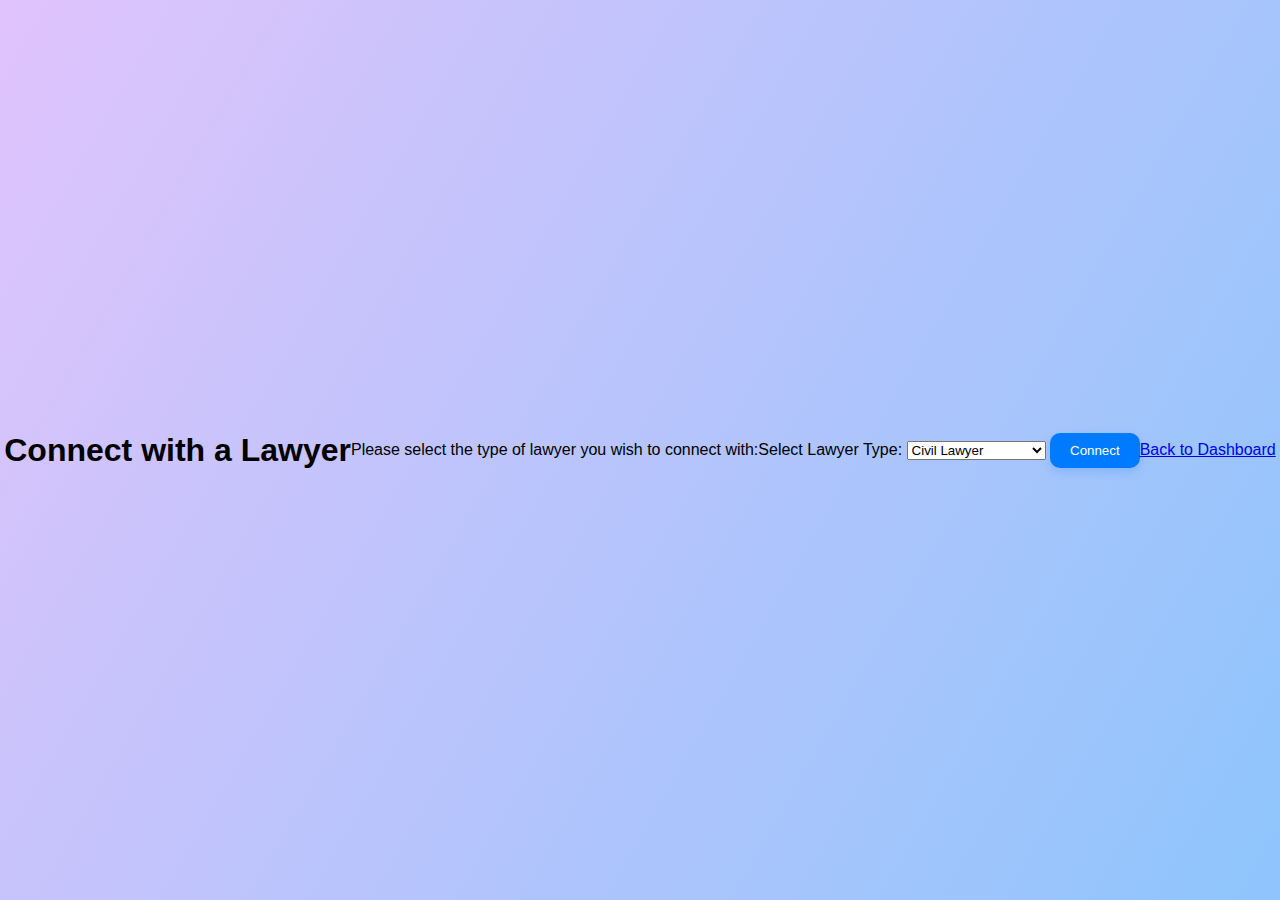
<file: templates/connect_with_lawyer.html>
<!DOCTYPE html>
<html lang="en">
<head>
  <meta charset="UTF-8" />
  <meta name="viewport" content="width=device-width, initial-scale=1.0" />
  <title>Connect with a Lawyer</title>
  <link rel="stylesheet" href="/static/css/styles.css" />
</head>
<body>
  <h1>Connect with a Lawyer</h1>
  <p>Please select the type of lawyer you wish to connect with:</p>
  
  <form action="/connect_lawyer" method="post">
    <label for="lawyer_type">Select Lawyer Type:</label>
    <select name="lawyer_type" id="lawyer_type" required>
      <option value="Civil">Civil Lawyer</option>
      <option value="Criminal">Criminal Lawyer</option>
      <option value="Family">Family Lawyer</option>
      <option value="Corporate">Corporate Lawyer</option>
      <option value="Immigration">Immigration Lawyer</option>
    </select>
    <button type="submit">Connect</button>
  </form>

  <a href="/dashboard">Back to Dashboard</a>
</body>
</html>
</file>
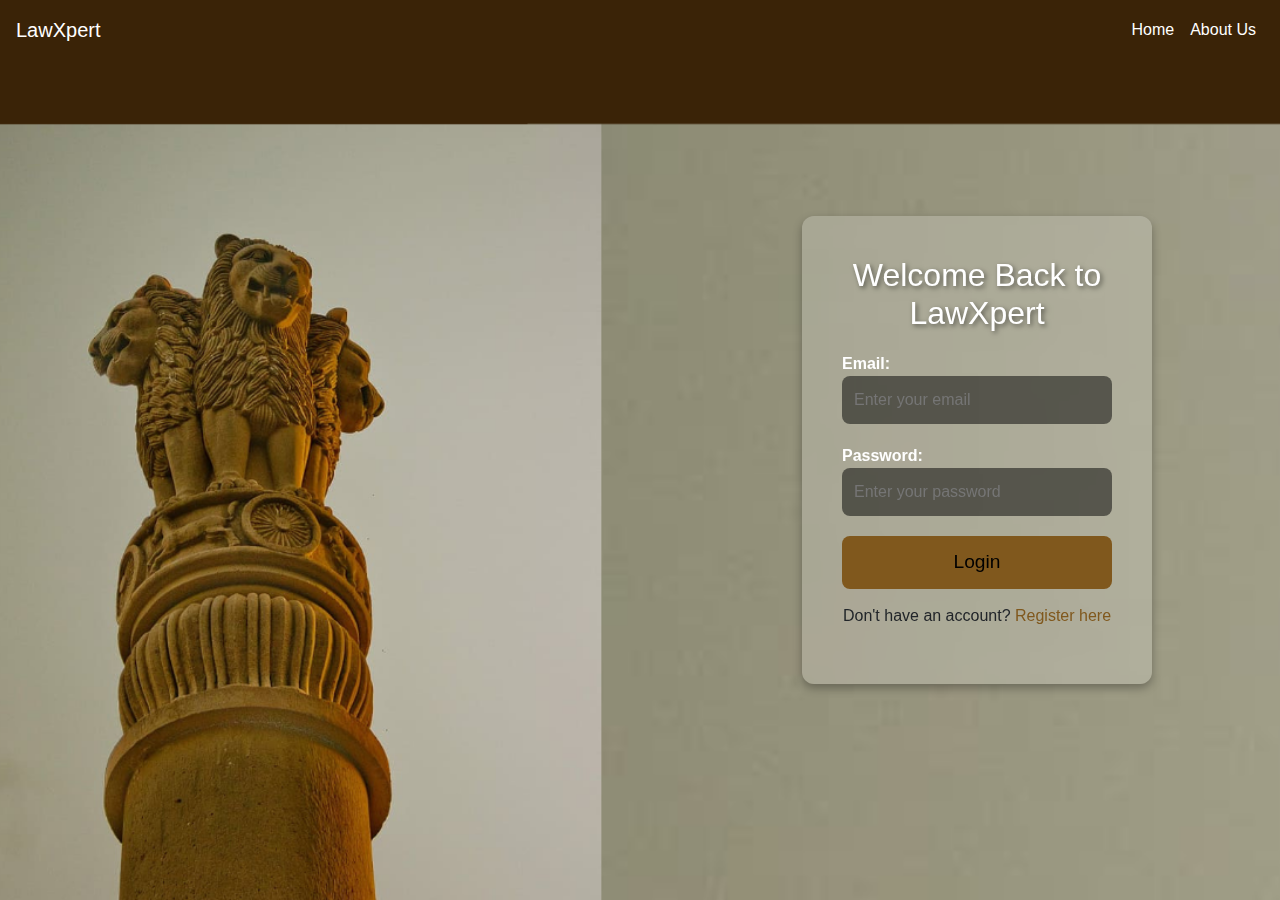
<file: templates/login.html>
<!DOCTYPE html>
<html lang="en">
<head>
  <meta charset="UTF-8" />
  <meta name="viewport" content="width=device-width, initial-scale=1.0" />
  <title>Login - LawXpert</title>
  <link rel="stylesheet" href="https://cdn.jsdelivr.net/npm/bootstrap@5.3.0/dist/css/bootstrap.min.css">
  <style>
    /* Prevent scrolling */
    html, body {
      margin: 0;
      padding: 0;
      overflow: hidden;
      height: 100%;
      font-family: 'Segoe UI', sans-serif;
      background: url('/static/images/image4.png') no-repeat center center fixed;
      background-size: cover;
    }

    /* Navbar styling */
    .navbar {
      background-color: #3a2307;
      height: 60px;
      width: 100%;
      position: fixed;
      top: 0;
      left: 0;
      z-index: 1000;
    }

    .navbar-brand, .nav-link {
      color: white !important;
    }

    /* Background container */
    .background-container {
      height: 100vh;
      display: flex;
      align-items: center;
      justify-content: flex-end;
      padding-right: 10%;
    }

    /* Login form styling */
    form {
      background: rgba(255, 255, 255, 0.2);
      backdrop-filter: blur(12px);
      padding: 40px;
      border-radius: 12px;
      width: 350px;
      box-shadow: 0px 4px 10px rgba(0, 0, 0, 0.3);
      text-align: center;
    }

    h1 {
      font-size: 2em;
      color: white;
      text-shadow: 2px 2px 5px rgba(0, 0, 0, 0.5);
      margin-bottom: 20px;
    }

    label {
      display: block;
      font-weight: bold;
      text-align: left;
      color: white;
    }

    input {
      width: 100%;
      padding: 12px;
      margin-bottom: 20px;
      border-radius: 8px;
      border: none;
      background-color: rgba(0, 0, 0, 0.5);
      color: white;
    }

    button {
      background-color:#80581d;
      color: black;
      border: none;
      padding: 12px 0;
      width: 100%;
      border-radius: 8px;
      font-size: 1.2em;
      cursor: pointer;
      transition: background-color 0.3s;
    }

    button:hover {
      background-color: #654321;
    }

    p {
      margin-top: 15px;
    }

    a {
      color: #80581d;
      text-decoration: none;
    }

    a:hover {
      color: #c47d1b;
    }
  </style>
</head>
<body>

  <!-- Navbar -->
  <nav class="navbar navbar-expand-lg">
    <a class="navbar-brand ms-3" href="#">LawXpert</a>
    <button class="navbar-toggler" type="button" data-bs-toggle="collapse" data-bs-target="#navbarNav" aria-controls="navbarNav" aria-expanded="false" aria-label="Toggle navigation">
      <span class="navbar-toggler-icon"></span>
    </button>
    <div class="collapse navbar-collapse" id="navbarNav">
      <ul class="navbar-nav ms-auto me-3">
        <li class="nav-item">
          <a class="nav-link" href="/">Home</a>
        </li>
        <li class="nav-item">
          <a class="nav-link" href="/about">About Us</a>
        </li>
      </ul>
    </div>
  </nav>


  <div class="background-container">
    <form method="post">
      <h1>Welcome Back to LawXpert</h1>
      <label for="email">Email:</label>
      <input type="email" id="email" name="email" placeholder="Enter your email" required />
      
      <label for="password">Password:</label>
      <input type="password" id="password" name="password" placeholder="Enter your password" required />
      
      <button type="submit">Login</button>
      <p>Don't have an account? <a href="/register">Register here</a></p>
    </form>
  </div>

  <script src="https://cdn.jsdelivr.net/npm/bootstrap@5.3.0/dist/js/bootstrap.bundle.min.js"></script>
</body>
</html>
</file>
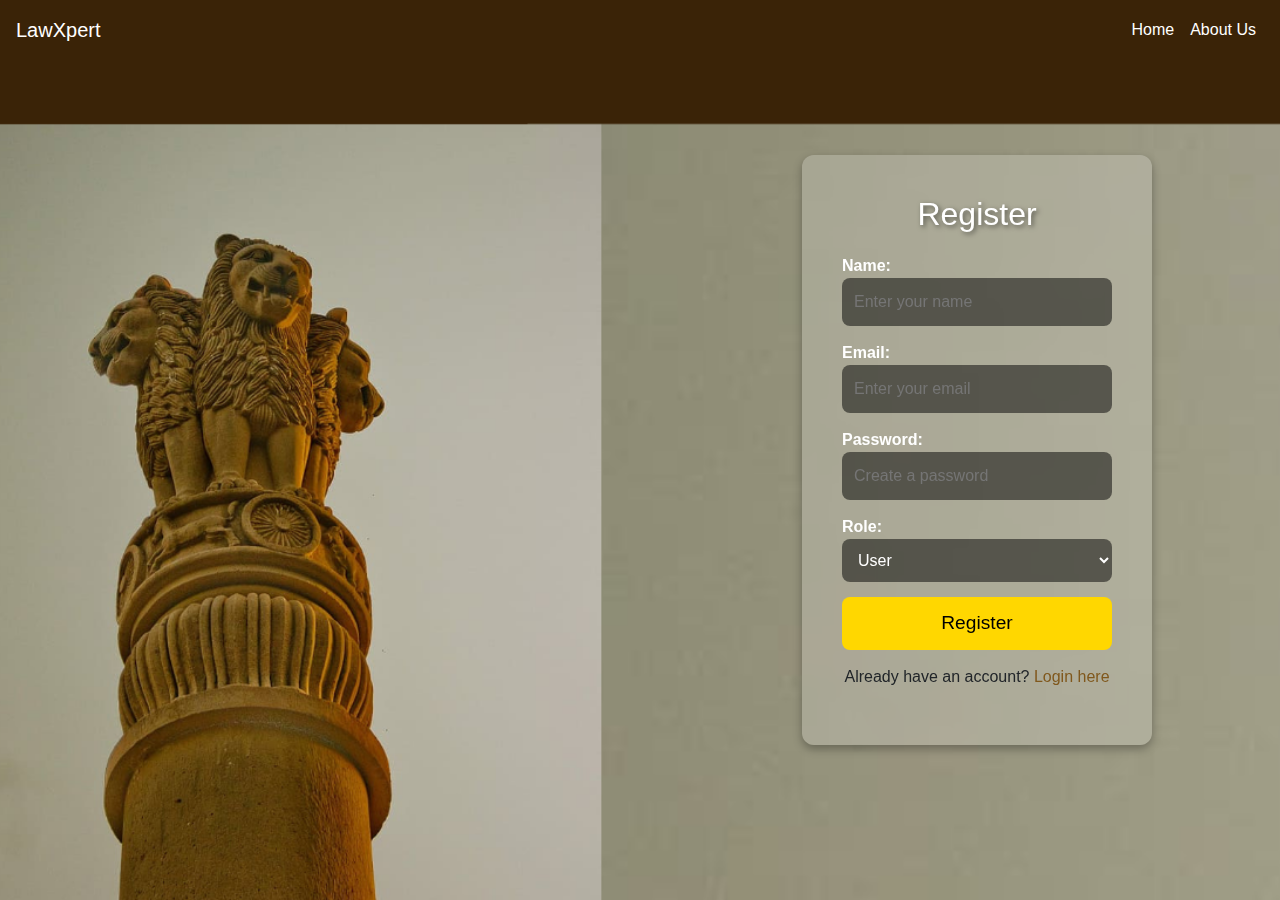
<file: templates/register.html>
<!DOCTYPE html>
<html lang="en">
<head>
    <meta charset="UTF-8">
    <meta name="viewport" content="width=device-width, initial-scale=1.0">
    <title>Register - LawXpert</title>
    <link rel="stylesheet" href="https://cdn.jsdelivr.net/npm/bootstrap@5.3.0/dist/css/bootstrap.min.css">
    <style>
        /* Prevent scrolling */
        html, body {
            margin: 0;
            padding: 0;
            overflow: hidden;
            height: 100%;
            font-family: 'Segoe UI', sans-serif;
            background: url('/static/images/image4.png') no-repeat center center fixed;
            background-size: cover;
        }

        /* Navbar */
        .navbar {
            background-color: #3a2307;
            height: 60px;
            width: 100%;
            position: fixed;
            top: 0;
            left: 0;
            z-index: 1000;
        }

        .navbar-brand, .nav-link {
            color: white !important;
        }

        /* Background container */
        .background-container {
            height: 100vh;
            display: flex;
            align-items: center;
            justify-content: flex-end;
            padding-right: 10%;
        }

        /* Register form */
        .register-form {
            background: rgba(255, 255, 255, 0.2);
            backdrop-filter: blur(12px);
            padding: 40px;
            border-radius: 12px;
            width: 350px;
            box-shadow: 0px 4px 10px rgba(0, 0, 0, 0.3);
            text-align: center;
        }

        h1 {
            font-size: 2em;
            color: white;
            text-shadow: 2px 2px 5px rgba(0, 0, 0, 0.5);
            margin-bottom: 20px;
        }

        label {
            display: block;
            font-weight: bold;
            text-align: left;
            color: white;
        }

        input, select {
            width: 100%;
            padding: 12px;
            margin-bottom: 15px;
            border-radius: 8px;
            border: none;
            background-color: rgba(0, 0, 0, 0.5);
            color: white;
        }

        button {
            background-color: gold;
            color: black;
            border: none;
            padding: 12px 0;
            width: 100%;
            border-radius: 8px;
            font-size: 1.2em;
            cursor: pointer;
            transition: background-color 0.3s;
        }

        button:hover {
            background-color: #80581d;
        }

        p {
            margin-top: 15px;
        }

        a {
            color: #80581d;
            text-decoration: none;
        }

        a:hover {
            color: #c47d1b;
        }
    </style>
</head>
<body>

    <!-- Navbar -->
    <nav class="navbar navbar-expand-lg">
        <a class="navbar-brand ms-3" href="#">LawXpert</a>
        <button class="navbar-toggler" type="button" data-bs-toggle="collapse" data-bs-target="#navbarNav" aria-controls="navbarNav" aria-expanded="false" aria-label="Toggle navigation">
            <span class="navbar-toggler-icon"></span>
        </button>
        <div class="collapse navbar-collapse" id="navbarNav">
            <ul class="navbar-nav ms-auto me-3">
                <li class="nav-item">
                    <a class="nav-link" href="/">Home</a>
                </li>
                <li class="nav-item">
                    <a class="nav-link" href="/about">About Us</a>
                </li>
            </ul>
        </div>
    </nav>

    <!-- Registration Form (Right-Aligned) -->
    <div class="background-container">
        <form class="register-form" action="/register" method="post">
            <h1>Register</h1>
        
            <label for="name">Name:</label>
            <input type="text" id="name" name="name" placeholder="Enter your name" pattern="[A-Za-z\s]+" title="Only alphabets are allowed" required>
        
            <label for="email">Email:</label>
            <input type="email" id="email" name="email" placeholder="Enter your email" pattern="[a-z0-9._%+-]+@[a-z0-9.-]+\.[a-z]{2,}$" title="Enter a valid email address" required>
        
            <label for="password">Password:</label>
            <input type="password" id="password" name="password" placeholder="Create a password" minlength="8" pattern="(?=.*[A-Za-z])(?=.*\d)[A-Za-z\d]{8,}" title="Password must be at least 8 characters long and include both letters and numbers" required>
        
            <label for="role">Role:</label>
            <select id="role" name="role" required>
                <option value="user">User</option>
                <option value="lawyer">Lawyer</option>
                <option value="admin">Admin</option>
            </select>
        
            <button type="submit">Register</button>
            <p>Already have an account? <a href="/login">Login here</a></p>
        </form>        
    </div>

    <script src="https://cdn.jsdelivr.net/npm/bootstrap@5.3.0/dist/js/bootstrap.bundle.min.js"></script>
</body>
</html>
</file>
<file: static/css/styles.css>
body {
  margin: 0;
  padding: 0;
  font-family: 'Arial', sans-serif;
  background: linear-gradient(120deg, #e0c3fc, #8ec5fc);
  display: flex;
  justify-content: center;
  align-items: center;
  height: 100vh;
}

.container {
  background-color: #ffffff;
  padding: 20px;
  border-radius: 20px;
  box-shadow: 0 12px 24px rgba(0, 0, 0, 0.15);
  width: 400px;
  animation: fadeIn 1s ease-in-out;
}

.chat-header {
  background-color: #4a69bd;
  color: white;
  padding: 10px;
  text-align: center;
  border-radius: 10px;
}

.chat-box {
  background-color: #f0f5ff;
  border-radius: 10px;
  padding: 15px;
  height: 300px;
  overflow-y: auto;
  margin: 10px 0;
  scroll-behavior: smooth;
  animation: slideUp 0.5s ease;
}

.chat-input {
  display: flex;
  justify-content: space-between;
}

input[type="text"] {
  flex: 1;
  padding: 10px;
  border: 1px solid #ccc;
  border-radius: 10px;
}

button {
  background-color: #007bff;
  color: white;
  border: none;
  padding: 10px 20px;
  border-radius: 10px;
  cursor: pointer;
  transition: background-color 0.3s, transform 0.2s;
  box-shadow: 0 4px 10px rgba(0, 123, 255, 0.2);
}

button:hover {
  background-color: #0056b3;
  transform: translateY(-2px);
}

.message {
  padding: 10px;
  margin: 5px 0;
  border-radius: 10px;
  max-width: 80%;
  box-shadow: 0 4px 8px rgba(0, 0, 0, 0.1);
}

.user-message {
  background-color: #6a89cc;
  color: white;
  align-self: flex-end;
  animation: popIn 0.5s ease;
}

.lawyer-message {
  background-color: #82ccdd;
  color: black;
  align-self: flex-start;
}

/* Animations */
@keyframes fadeIn {
  from { opacity: 0; }
  to { opacity: 1; }
}

@keyframes slideUp {
  from { transform: translateY(20px); opacity: 0; }
  to { transform: translateY(0); opacity: 1; }
}

@keyframes popIn {
  from { transform: scale(0.8); opacity: 0; }
  to { transform: scale(1); opacity: 1; }
}
</file>
